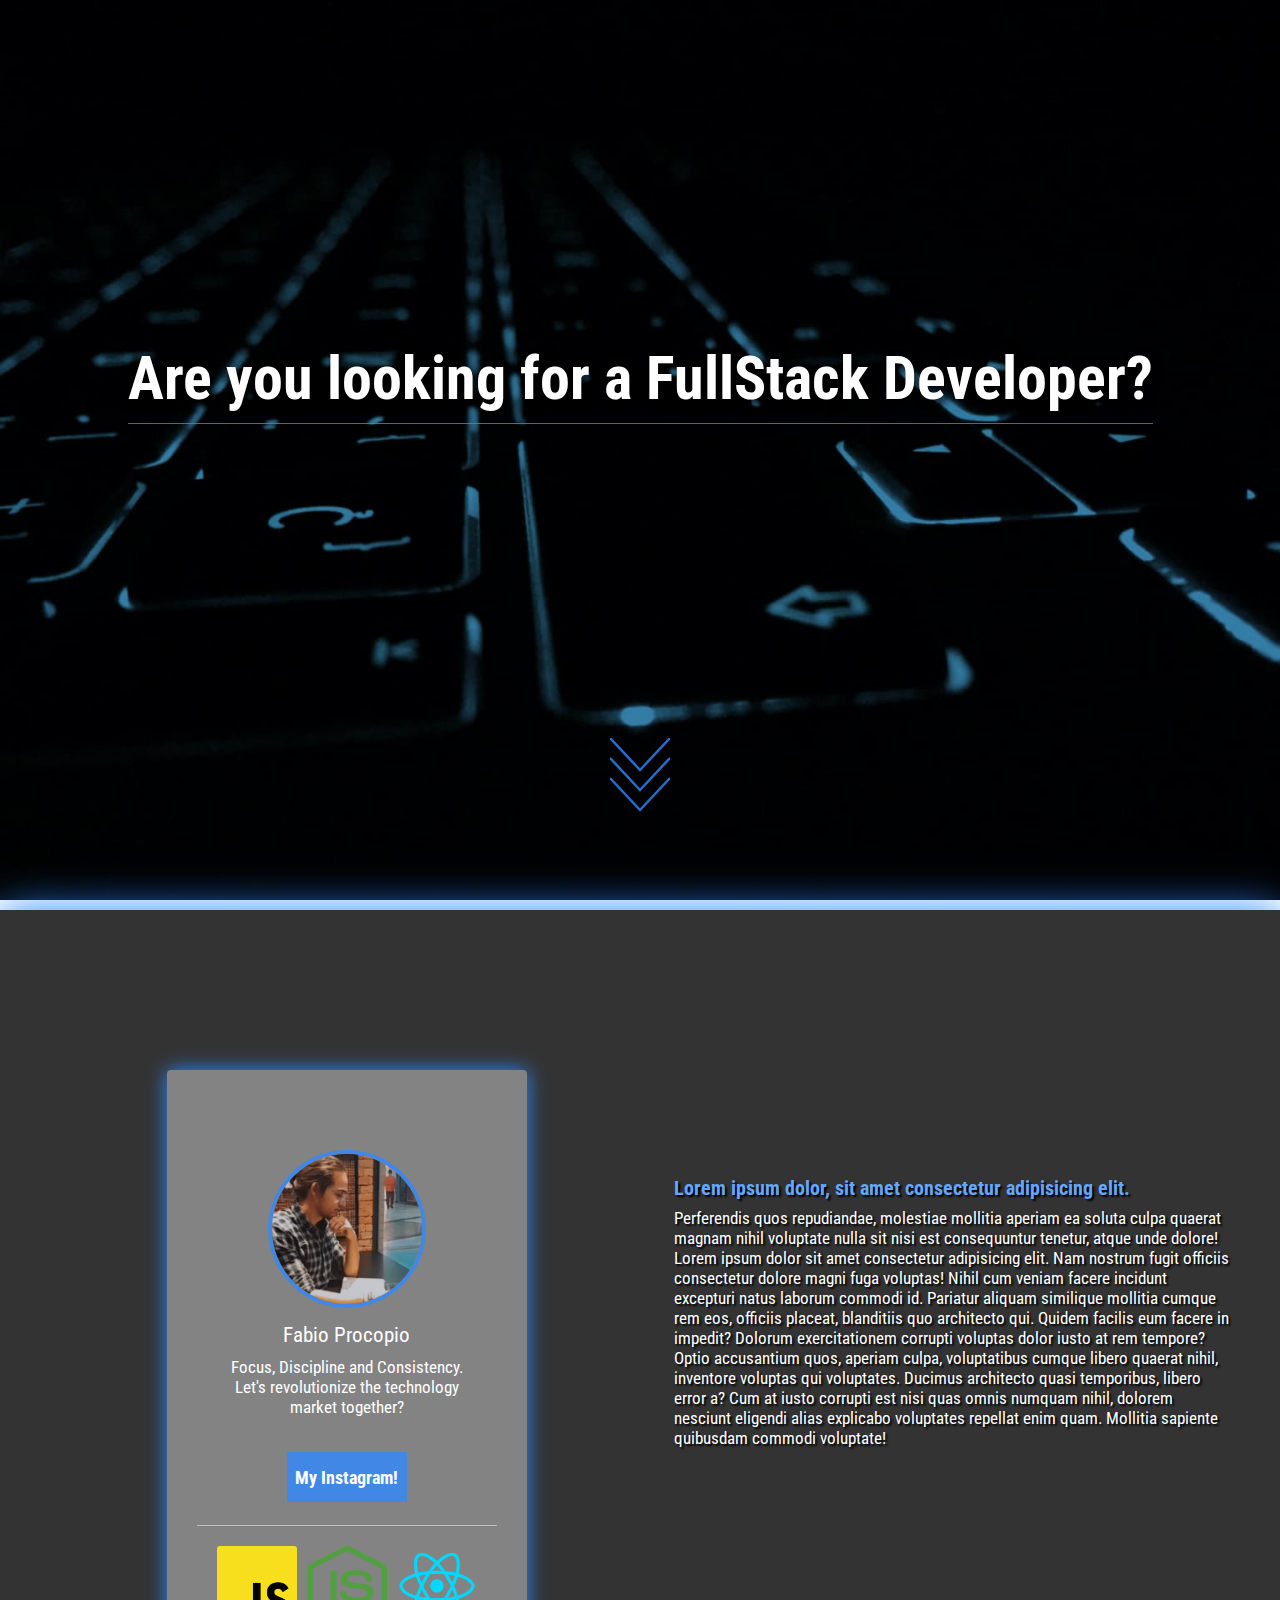
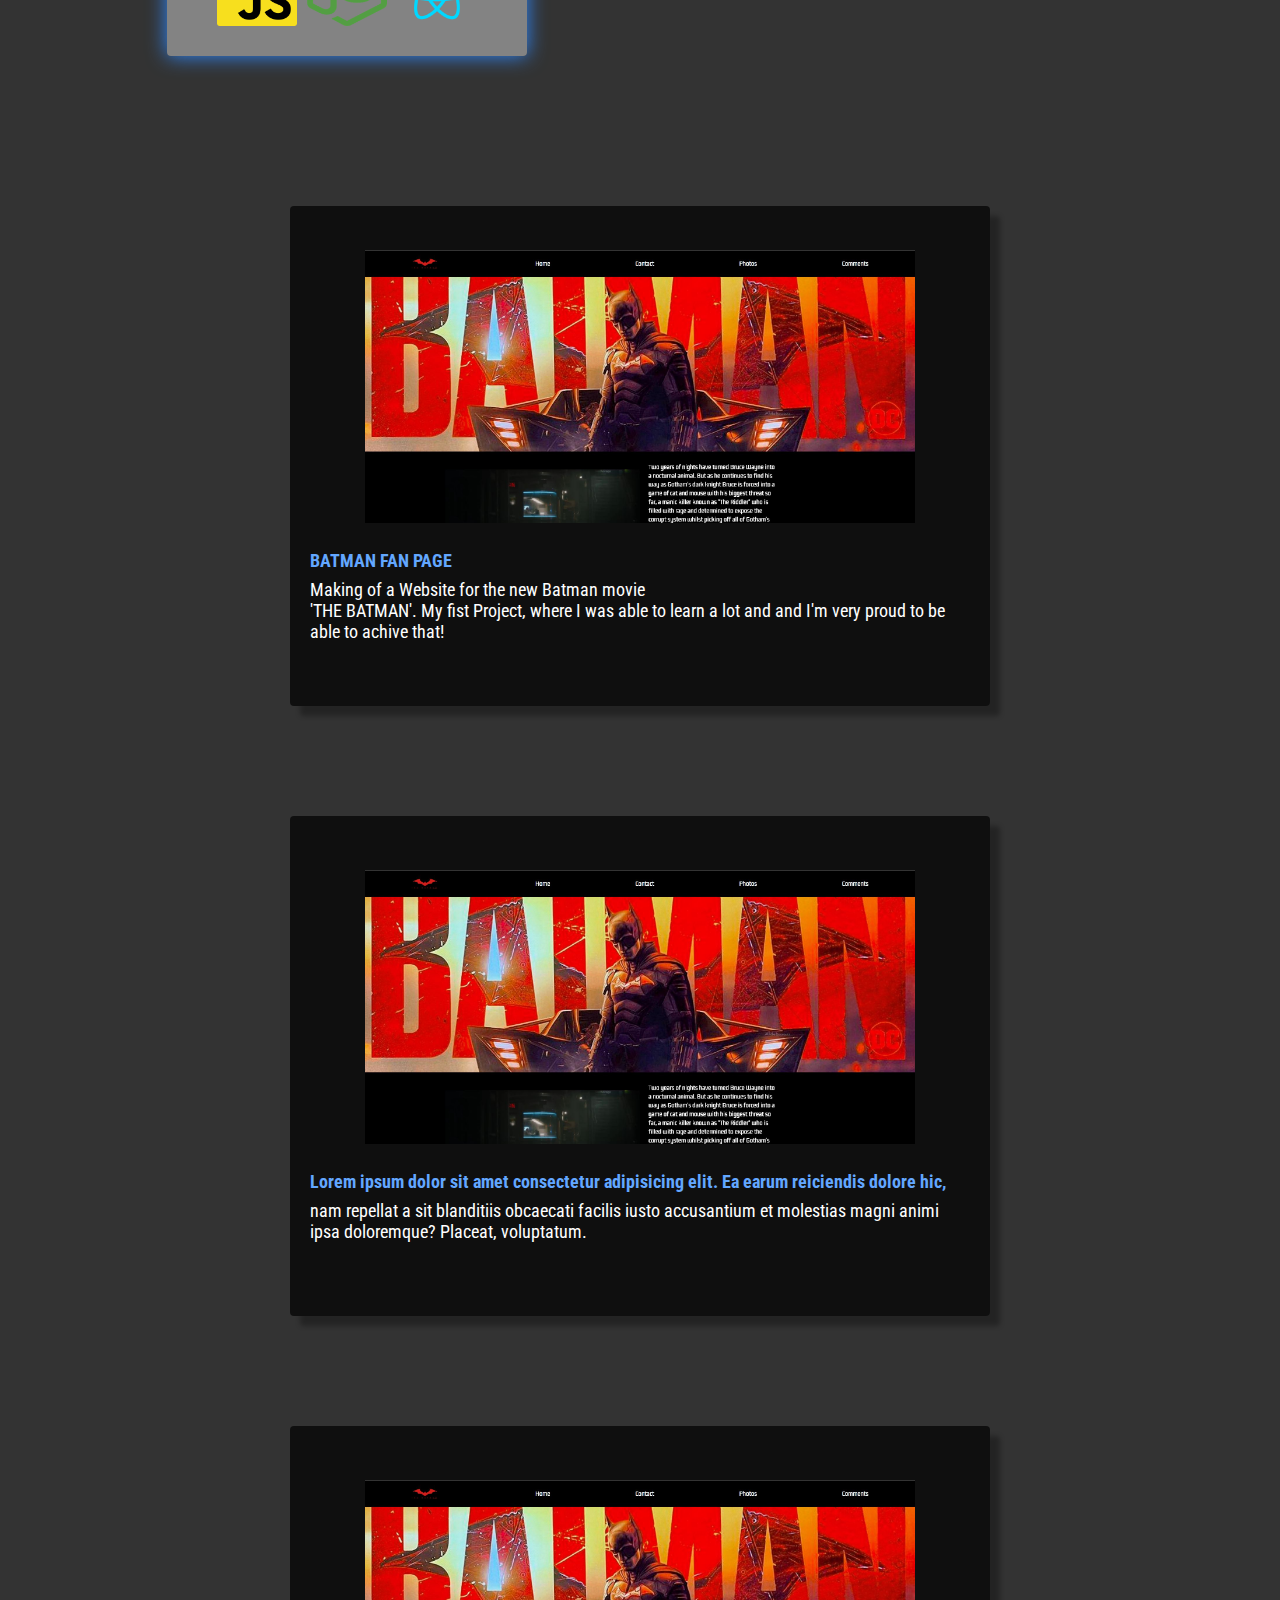
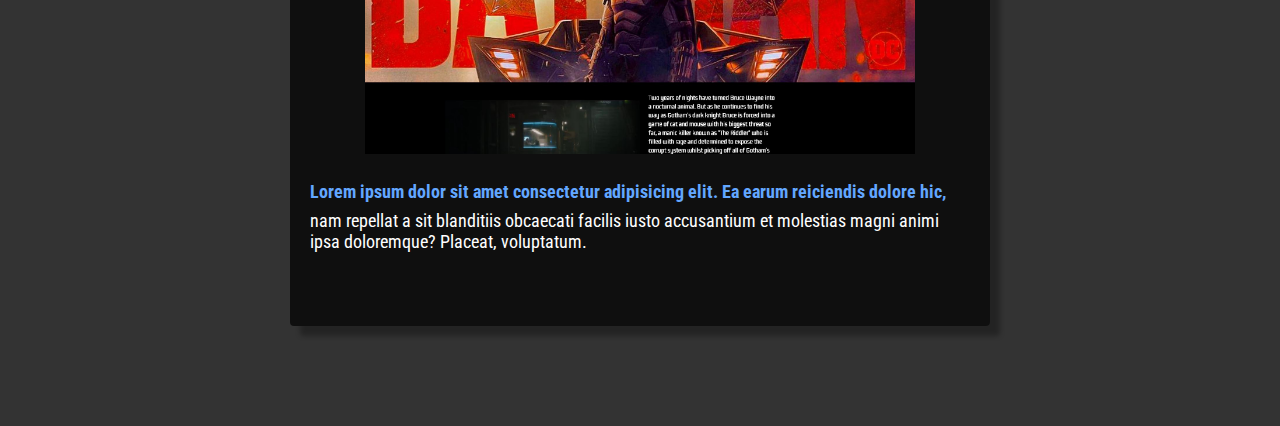
<file: index.html>
<!DOCTYPE html>
<html lang="en">
<head>
    <meta charset="UTF-8">
    <meta http-equiv="X-UA-Compatible" content="IE=edge">
    <meta name="viewport" content="width=device-width, initial-scale=1.0">
    <title>Fabio Procopio</title>
    <link rel="stylesheet" href="./styles.css">
</head>
<body>
    <div class="hero-container">
        <header>
            <nav>
                <ul>
                    <li>Home</li>
                    <li>Projects</li>
                    <li>Technologies</li>
                    <li>Contact</li>
                </ul>
            </nav>
        </header>
        <h1>Are you looking for a FullStack Developer?</h1>
        <svg class="arrows">
            <path class="a1" d="M0 0 L30 32 L60 0"></path>
            <path class="a2" d="M0 20 L30 52 L60 20"></path>
            <path class="a3" d="M0 40 L30 72 L60 40"></path>
        </swg>
    </div>
    <div class="content-container">
        <div class="profile-container">
            <div class="profile-content">
                <div class="profile-card">
                    <img class="profile-image" src="./ProfilePic.jpg" />
                    <span class="name-text">Fabio Procopio</span>
                    <span class="profile-text">
                        Focus, Discipline and Consistency. 
                        <br>Let's revolutionize the technology market together?
                    </span>
                    <a href="https://www.instagram.com/fiftl/" target="_blank">
                        <button class="profile-button">
                            My Instagram!
                        </button>
                    </a>
                    <div class="divider"></div>
                    <div class="icon-container">
                        <img class="icon-item" src="./javascript-logo-1.png"/>
                        <img class="icon-item" src="./nodejs-logo.png"/>
                        <img class="icon-item" src="./React.png"/>
                    </div>
                </div>
            </div>

            <p class="profile-sinopse">
                Lorem ipsum dolor, sit amet consectetur adipisicing elit. Perferendis quos repudiandae, 
                molestiae mollitia aperiam ea soluta culpa quaerat magnam nihil voluptate nulla sit nisi 
                est consequuntur tenetur, atque unde dolore!
                Lorem ipsum dolor sit amet consectetur adipisicing elit. Nam nostrum fugit officiis 
                consectetur dolore magni fuga voluptas! Nihil cum veniam facere incidunt excepturi natus laborum commodi id. 
                Pariatur aliquam similique mollitia cumque rem eos, officiis placeat, blanditiis quo architecto qui. 
                Quidem facilis eum facere in impedit? Dolorum exercitationem corrupti voluptas dolor iusto at rem tempore? 
                Optio accusantium quos, aperiam culpa, voluptatibus cumque libero quaerat nihil, inventore voluptas qui voluptates. 
                Ducimus architecto quasi temporibus, libero error a? Cum at iusto corrupti est nisi quas omnis numquam nihil, 
                dolorem nesciunt eligendi alias explicabo 
                voluptates repellat enim quam. Mollitia sapiente quibusdam commodi voluptate!
            </p>
        </div>
    </div>

    <div class="content-container">
        <div class="project-container">
            <div class="project-content">

                <div class="position-container right">
                    <div class="project-card">
                        <image class="project-image" src="./batman.JPG" />
                        <p class="project-text">
                            BATMAN FAN PAGE 
                            <br> Making of a Website for the new Batman movie 
                            <br>'THE BATMAN'. My fist Project, where I was able to learn a lot and and I'm
                            very proud to be able to achive that!
                        </p>
                    </div>
                </div>

                <div class="position-container left">
                    <div class="project-card card-reverse">
                        <image class="project-image image-reverse" src="./batman.JPG" />
                        <p class="project-text">
                                Lorem ipsum dolor sit amet consectetur adipisicing elit. 
                                Ea earum reiciendis dolore hic, nam repellat a sit blanditiis 
                                obcaecati facilis iusto accusantium et molestias magni animi 
                                ipsa doloremque? Placeat, voluptatum.
                        </p>
                    </div>
                </div>
                
                
                <div class="position-container right">
                    <div class="project-card">
                        <image class="project-image" src="./batman.JPG" />
                        <p class="project-text">
                            Lorem ipsum dolor sit amet consectetur adipisicing elit. 
                            Ea earum reiciendis dolore hic, nam repellat a sit blanditiis 
                            obcaecati facilis iusto accusantium et molestias magni animi 
                            ipsa doloremque? Placeat, voluptatum.
                        </p>
                    </div>
                </div>

            </div>
        </div>
    </div>
</body>
</html>
</file>
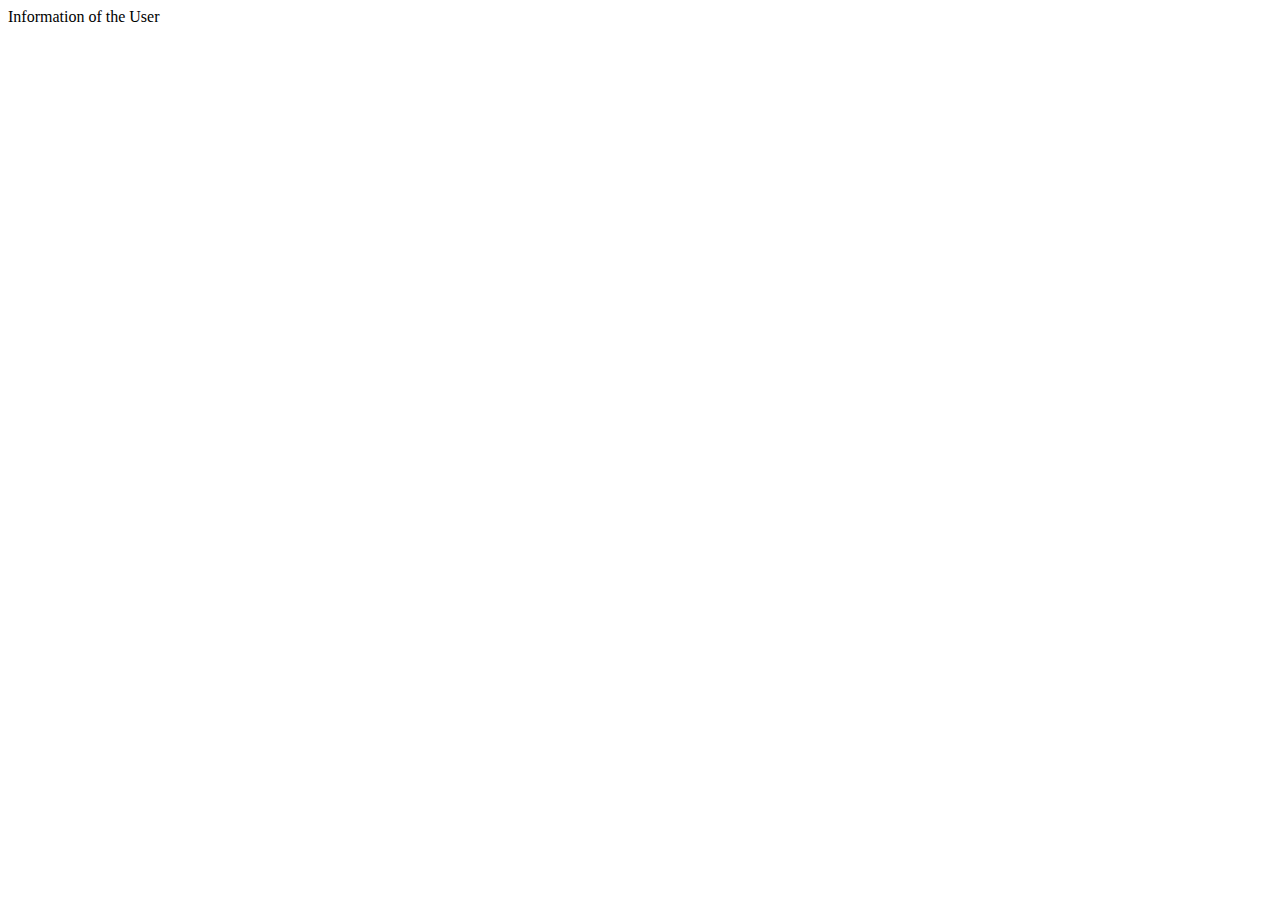
<file: screen.html>
<!DOCTYPE html>
<html lang="en">
<head>
    <meta charset="UTF-8">
    <meta http-equiv="X-UA-Compatible" content="IE=edge">
    <meta name="viewport" content="width=device-width, initial-scale=1.0">
    <title>Document</title>
</head>
<body>
    Information of the User
</body>
</html>
</file>
<file: styles.css>
@import url('https://fonts.googleapis.com/css2?family=Kdam+Thmor+Pro&family=Oswald&display=swap');
@import url('https://fonts.googleapis.com/css2?family=Roboto+Condensed:wght@300&display=swap');

* {
    margin: 0;
}

.hero-container {
    height: 100vh;
    display: flex;
    flex-direction: column;
    align-items: center;
    justify-content: space-between;
    background-image: url('./wallpaper.jpg');
    background-attachment: fixed;
    background-position: center;
    background-repeat: no-repeat;
    background-size: cover;
    padding-top: 10px;
}

select {
    border: none;
    outline: none;
    font-size: 16px;
    line-height: 30px;
    margin-top: 4px;
    background-color: rgba(20, 82, 163, 0.8);
    font-family: 'Roboto Condensed', sans-serif;
    color: white;
    text-align: center;
}

  

h1 {
    font-family: 'Roboto Condensed', sans-serif;
    font-weight: bolder;
    color:white; 
    font-size: 60px;
    text-shadow: 4px 4px 8px rgba(0, 0, 0, 1);
    height: 80px;
    border-bottom: solid 0.5px rgb(49, 138, 255, 0.8);
}
#Im {
    margin-top: 10px;
    margin: 10px;
    font-size: 45px;
    color:white;
    text-shadow: 4px 4px 8px rgba(0, 0, 0, 1);
    border-bottom: none;
}
#typed {
    background: linear-gradient(to right, #ffffff, rgb(71, 151, 255));
    -webkit-background-clip: text;
    -webkit-text-fill-color: transparent;
    text-shadow: 4px 4px 8px rgba(0, 0, 0, 0.1);
}

#cursor {
    animation: blink 1s infinite;
}
  
@keyframes blink {
    0% {
        opacity: 1;
    }
    50% {
        opacity: 0;
    }
    100% {
        opacity: 1;
    }
}
  

nav {
    width: 50%;
}

ul {
    display: flex;
    justify-content: space-between;
    list-style: none;
    width: 700px;
}

a {
    font-family: 'Roboto Condensed', sans-serif;
    font-size: 21px;
    color: white;
    cursor: pointer;
    text-decoration: none;
}
a:hover {
    color: rgb(49, 138, 255, 0.8);
}

.arrows {
    width: 60px;
    height: 172px;
    bottom: 20px;
}

.arrows path {
    stroke: rgb(49, 138, 255, 0.8);
    fill: transparent;
    stroke-width: 2.5px;
    animation: arrow 2s infinite;
    -webkit-animation: arrow 2s infinite;
}

@keyframes arrow
{
0% {opacity:0}
40% {opacity:1}
80% {opacity:0}
100% {opacity:0}
}

@-webkit-keyframes arrow
{
0% {opacity:0}
40% {opacity:1}
80% {opacity:0}
100% {opacity:0}
}

.arrows path.a1 {
    animation-delay: -1s;
    -webkit-animation-delay: -1s;
}

.arrows path.a2 {
    animation-delay: -0.5s;
    -webkit-animation-delay: -0.5s;
}

.arrows path.a3 {
    animation-delay: 0;
    -webkit-animation-delay: 0;
}

.content-container {
    height: 100vh;
    background-color: #333;
}
#containerproject {
    height: 110vh;
}
.profile-container {
    box-shadow: 0px 0px 40px 0px rgb(49, 138, 255);
    color: #333;
    height: 100%;
    display: flex;
    align-items: center;
    justify-content: center;
    background-image: url('./backgrouind2.png');
    background-attachment: fixed;
    background-position: center;
    background-repeat: no-repeat;
    background-size: cover;
}




.hidden {
    opacity: 0;
    filter: blur(3px);
    transform: translateY(-20%);
    transition: all 1.5s;
}
.show {
    opacity: 1;
    filter: blur(0);
    transform: translateY(0);
}
.project-card:nth-child(2){
    transition-delay: 400ms;
}
.project-card:nth-child(3){
    transition-delay: 600ms;
}









.profile-content {
    width: 30%;
    margin-right: 50px;
}

  
.profile-card {
    display: flex;
    flex-direction: column;
    align-items: center;
    width: 350px;
    background-color: rgba(212, 212, 212, 0.5);
    box-shadow: 0px 0px 20px 0px rgb(49, 138, 255);
    padding: 30px;
    border-radius: 4px;
}

.profile-image {
    width: 150px;
    height: auto;
    border-radius: 50%;
    border: 4px solid rgb(49, 138, 255, 0.8);
}

.name-text {
    font-family: 'Roboto Condensed', sans-serif;
    font-size: 21px;
    margin-top: 15px;
    color:white;
}

.profile-text {
    font-family: 'Roboto Condensed', sans-serif;
    font-size: 17px;
    text-align: center;
    width: 80%;
    margin-top: 10px;
    color: white;
}

.profile-button {
    box-sizing: border-box;
    margin: 3px;
    width: 150px;
    height: 50px;
    border: none;
    background-color: rgb(49, 138, 255, 0.8);
    color: #fff;
    font-family: 'Roboto Condensed', sans-serif;
    font-size: 18px;
    margin-top: 35px;
    cursor: pointer;
}

.divider {
    width: 100%;
    border-top: .5px solid #bfbfbf;
    margin: 20px 0;
}

.icon-container {
    display: grid;
    grid-template-columns: 1fr 1fr 1fr; /* three columns with equal width */
    grid-template-rows: auto auto;
    row-gap: 20px;
    width: 100%;
    justify-content: space-around;
    align-content: center;
    margin-left: 30px;
}

.icon-item {
    width: 80px;
    height: auto;   
}

.profile-sinopse {
    width: 430px;
    font-family: 'Roboto Condensed', sans-serif;
    color: #fff;
    font-size: 17px;
    text-shadow: 2px 2px 2px rgba(0, 0, 0, 1);
}
.profile-sinopse::first-line{
    color: rgb(99, 167, 255);
    font-size: 20px;
    font-weight: bolder;
    line-height: 2;
}






.project-container {
    width: 100%;
    height: 100%;
    display: flex;
    justify-content: center;
    align-items: center;
    background-image: url('./backgrouind2blue.png');
    background-attachment: fixed;
    background-position: center;
    background-repeat: no-repeat;
    background-size: cover;
}

.project-content {
    width: 85%;
    height: 80%;
    display: grid;
    grid-template-rows: repeat(1fr, 3);
    row-gap: 70px;
}

.position-container {
    width: 100%;
    display: flex;
}

.right {
    justify-content: flex-end;
}

.left {
    justify-content: flex-start;
}

.project-card {
    width: 700px;
    height: 200px;
    background-color: rgba(0, 0, 0, 0.7);
    box-shadow: 10px 10px 5px rgb(0 0 0 / 0.3);
    border-radius: 4px;
    display: flex;
    align-items: center;
    text-decoration: none;
    padding-right: 10px;
}

.card-reverse {
    flex-direction: row-reverse;
    padding-left: 20px;
}

.project-image {
    width: 350px;
    height: auto;
    position: relative;
    right: 20px;
    top: 40px;
}

.image-reverse {
    left: 20px;
}

.project-text::first-line{
    color: rgb(99, 167, 255);
    font-weight: bold;
    line-height: 2;
}
.project-text {
    color: white;
    font-family: 'Roboto Condensed', sans-serif;
    font-size: 18px;
}

.form-container {
    width: 100%;
    height: 100%;
    display: flex;
    justify-content: center;
    align-items: center;
    flex-direction: column;
    background-color: black;
    box-shadow: 0px 0px 20px 0px rgb(0, 0, 0, 1);
    /* background-image: url(backgrouind1.png); */
}

.contact-form {
    font-size: xx-large;
    font-family: 'Roboto Condensed', sans-serif;
    font-weight: bold;
    color: white;
    
}

form {
    box-sizing: border-box;
    margin-top: 30px;
    display: flex;
    flex-direction: column;
    justify-content: center;
    background-color: rgba(212, 212, 212, 0.3);
    width: 500px;
    height: auto;
    padding: 20px;
    font-family: 'Roboto Condensed', sans-serif;
    color: black;
    box-shadow: 0px 0px 200px 0px rgb(49, 138, 255);
    border-radius: 4px;
}

label {
    display: block;
    border-radius: 4px;
    font-weight: bold;
    margin-bottom: 3px;
    color: rgb(118, 177, 255);
}

input {
    box-sizing: border-box;
    display: block;
    width: 100%;
    height: 30px;
    border: none;
    background-color: lightgrey;
    text-indent: 10px;
    color: black;
    margin-bottom: 15px;
    border: 0.5px solid transparent;
}
input:hover {
    box-shadow: 0px 0px 10px 0px rgb(49, 138, 255, 0.8);
}
input:focus {
    border: 0.5px solid rgb(49, 138, 255);
    background-color: rgba(212, 212, 212, 0.3);
    color: white;
    outline: none;
    transition: background-color 0.3s ease, border-color 0.3s ease;
  }

textarea {
    box-sizing: border-box;
    display: block;
    width: 100%;
    max-width: 100%;
    min-width: 100%;
    height: 150px;
    min-height: 100px;
    max-height: 300px;
    outline: none;
    color: black;
    text-indent: 10px;
    background-color: lightgrey;
    transition: background-color 0.3s ease, border-color 0.3s ease;
    font-family: 'Roboto Condensed', sans-serif;
}
textarea:hover {
    box-shadow: 0px 0px 10px 0px rgb(49, 138, 255, 0.8);
}
textarea:focus {
    border: 0.5px solid rgb(49, 138, 255);
    background-color: rgba(212, 212, 212, 0.3);
    color: white;
    transition: background-color 0.3s ease, border-color 0.3s ease;
}

button {
    outline: none;
    height: 30px;
    border: 0.5px solid transparent;
    width: 100%;
    background-color: transparent;
    color: white;
    margin-top: 20px;
    font-weight: bold;
    transition: background-color 0.3s ease, border-color 0.3s ease;
}
button:hover {
    background-color: rgba(212, 212, 212, 0.3);
    border: 0.5px solid rgb(49, 138, 255);
    cursor: pointer;
}

@media (max-width: 1340px) {

    .hero-container{
        width: 100%;
        
    }
    nav{
        width: 100%;
    }
    ul {
        width: auto;
        display: flex;
        justify-content: space-around;
    }

    header {
        width: 100%;
    }
    body{
        width: 100%;
    }

    .content-container{
        height: fit-content;
        width: 100%;
    }
    .profile-container{
        display: flex;
        height: auto;
        width: 100%;
    }
    .profile-content{
        width: 100%;
        margin-right: 0;
        display: flex;
        flex-direction: column;
        justify-content: center;
        margin-left: 50px;
        align-items: center;
    }
    .profile-card{
        margin-top: 160px;
        width: 300px;
        height: 550;
        margin-bottom: 50px;
    }
    .profile-image{
        margin-top: 50px;
    }
    .icon-container{
        margin-left: 0;
        display: flex;
        width: 90%;
    }
    .icon-item{
        height: 80px;
    }
    .profile-sinopse{
        width: fit-content;
        margin: 50px 50px 50px 30px;;
    }
    .profile-button{
        width: 120px;
    }
    #containerproject{
        height: fit-content;
    }
    .position-container{
        display: grid;
        height: auto;
        margin-top: 50px;
        margin-bottom: 50px;
    }
    .right{
        justify-content: center;
    }
    .left{
        justify-content: center;
    }
    .project-card{

        display: flex;
        flex-direction: column;
        padding-right: 0;
        height: 500px;
        justify-content: center;
        align-items: center;
    }
    .project-text{
        margin: 20px;
    }
    .project-image {
        position: unset;
        width: 550px;
    }
    .card-reverse{
        padding-left: 0;
    }
    .project-image{
        right: 0;
    }
    .image-reverse{
        left: 0;
    }

    .project-content {
        width: 100%;
        height: 80%;
        display: grid;
        row-gap: 10px;
        justify-items: center;
        align-items: center;
        margin-bottom: 50px;
        margin-top: 50px;
    }


    form{
        width: 500px;
        margin-bottom: 80px;
    }
    .form-container{
        width: 100%;
    }
    .contact-form{
        margin-top: 50px;
    }
}
@media (max-width: 780px) {

    .profile-content{
        width: unset;
    }
    .profile-container{
        display: flex;
        flex-direction: column;
        justify-content: center;
        align-items: center;
    }
    .profile-card{
        width: 400px;
    }
    .profile-sinopse{
        margin: 30px 70px 70px 70px;
    }

    .project-card{
        width: 90%;
    }
    .project-content{
        width: 90%;
    }
    .icon-container{
        width: 100%;
        justify-content: space-between;
    }
    .socialmediabuttons{
        width: 100%;
        display: flex;
        justify-content: center;
    }

}

@media (max-width: 780px) {
    .profile-card{
        width: 100%;
    }
    .profile-content{
        margin-left: 0;
    }

    .project-content{
        width: 90%;
        display: flex;
        flex-direction: column;
        justify-content: center;
        align-items: center;
    }
    .project-card{
        width: 100%;
    }

    .project-image{
        width: auto;
        height: 250px;
    }
    .profile-sinopse{
        margin: 30px 20px 70px 20px;
    }
} 

@media (max-width: 518px) {
    .project-image{
        height: 150px;
    }

    form {
        width: 100%;
    }
}

@media (max-width: 450px) {
    h1{
        padding-left: 10px;
    }
    #Im {
        padding-left: 10px;
        margin: 0;
        margin-top: 70px;
        font-size: 38px;
    }

    ul {
        padding-left: 10px;
        display: flex;
        flex-direction: column;
        row-gap: 5px;
    }
    .profile-card {
        padding: 10px;
    }
}
@media (max-width: 380px) {
    h1{
        border-bottom: none;
    }
}

@media (max-width: 300px) {

    h1{
        padding-left: 10px;
        border-bottom: none;
    }
    #Im {
        padding-left: 10px;
        margin: 0;
        margin-top: 70px;
        font-size: 38px;
    }
    ul {
        padding-left: 10px;
        row-gap: 5px;
    }


    .project-image{
        height: 100px;
    }
    .profile-card {
        padding: 5px;
    }
    .icon-container{
        justify-content: space-between;
    }

}
</file>
